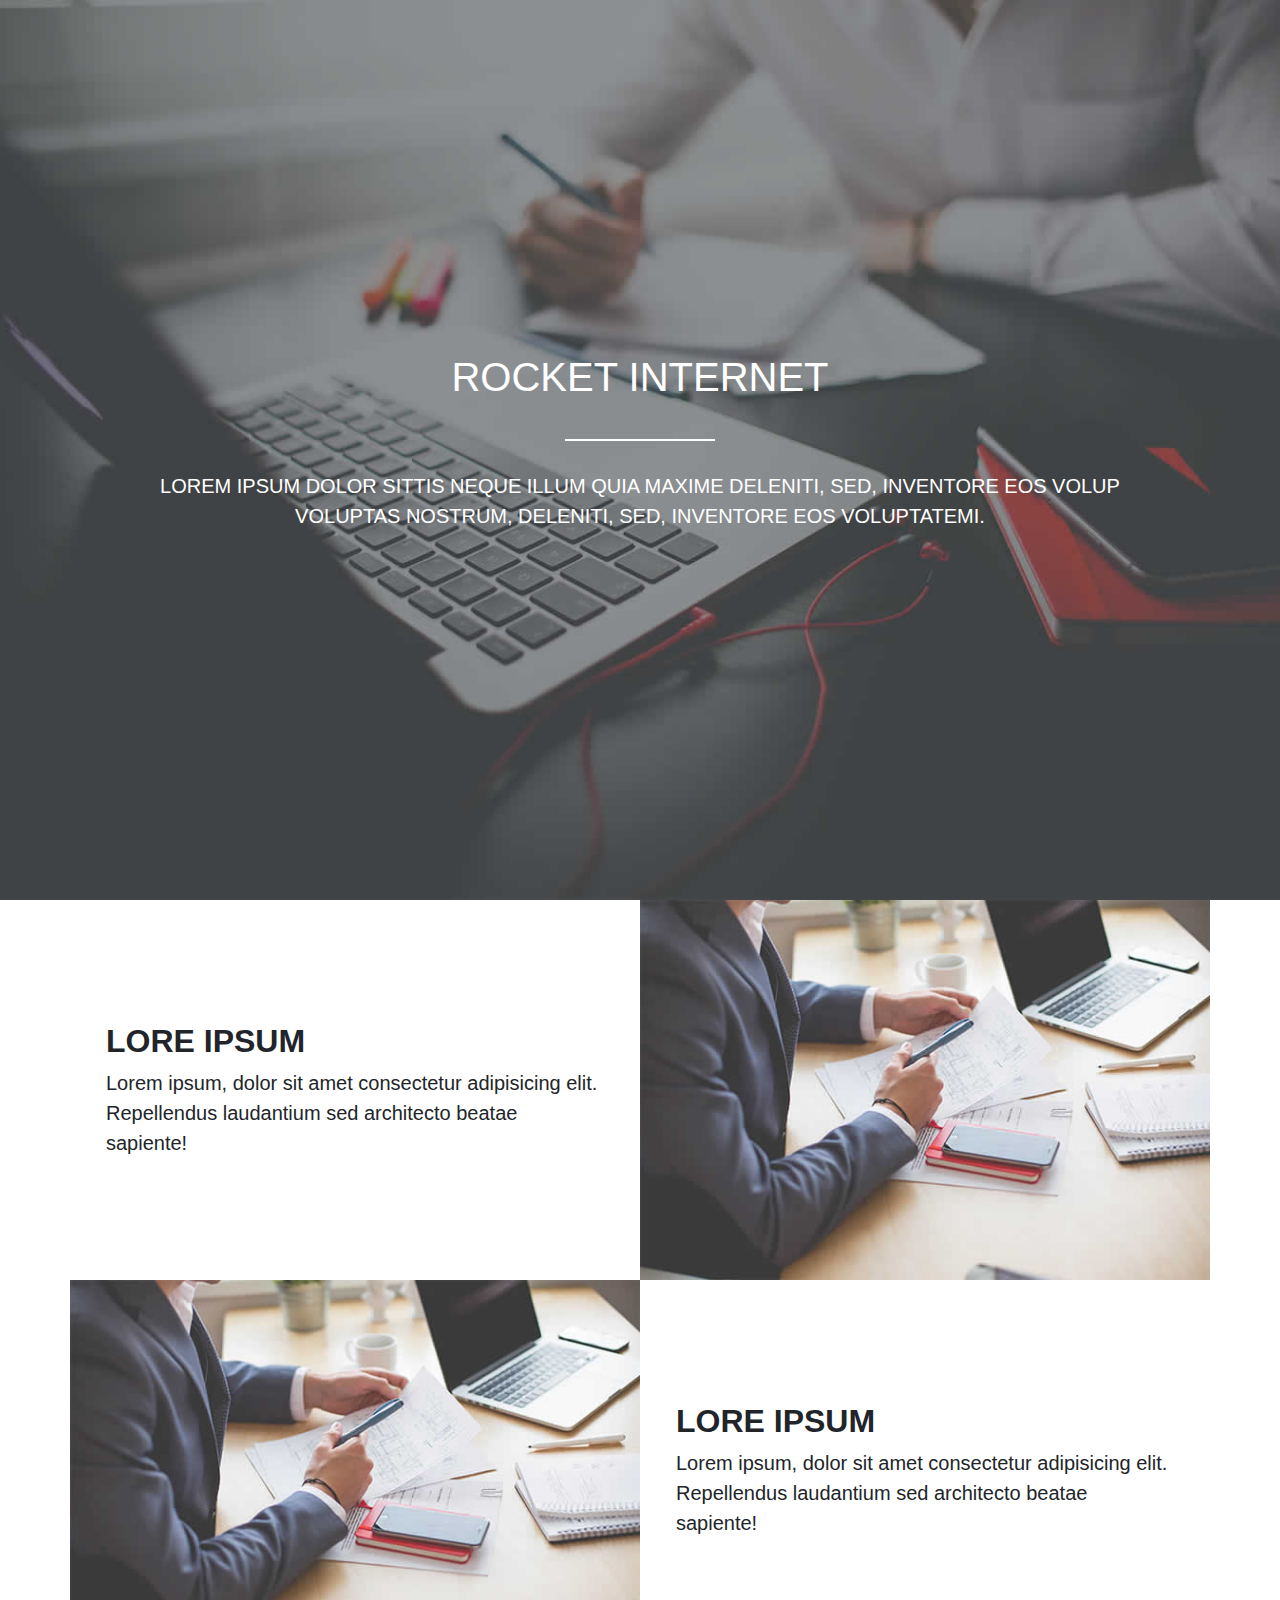
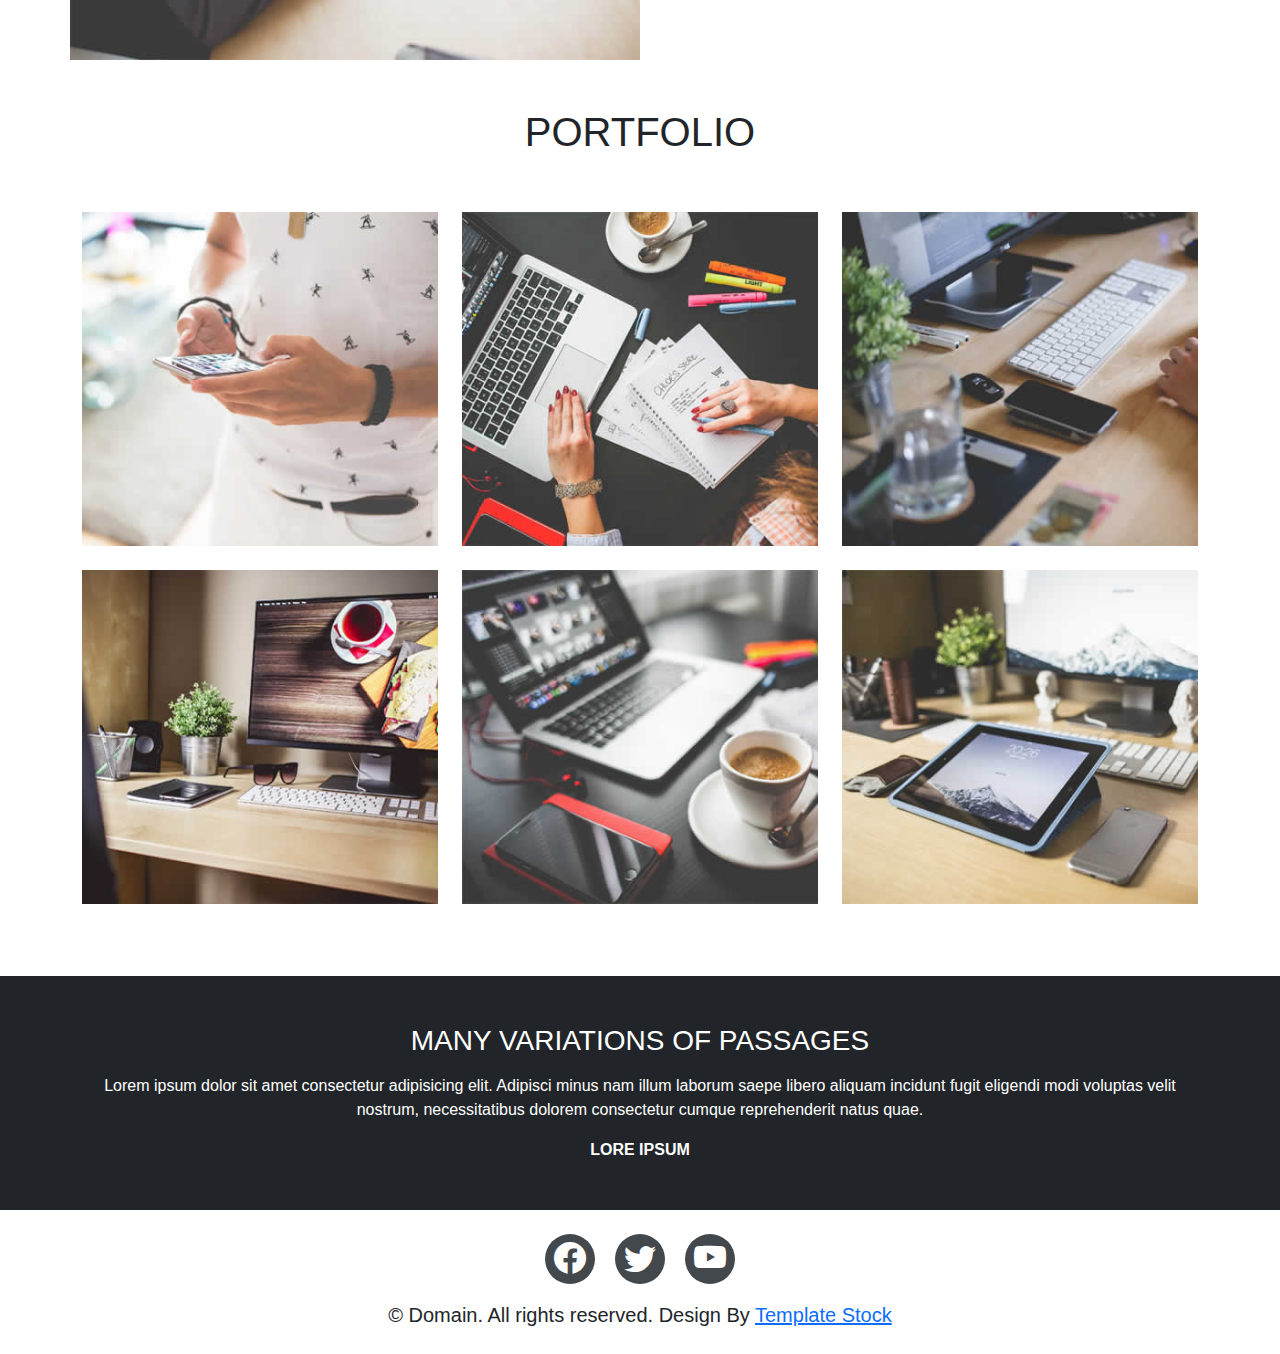
<file: index.html>
<!DOCTYPE html>
<html lang="en">

<head>
    <meta charset="UTF-8">
    <meta http-equiv="X-UA-Compatible" content="IE=edge">
    <meta name="viewport" content="width=device-width, initial-scale=1.0">
    <title>Page with bootsrap</title>
    <link rel="stylesheet" href="bootstrap/css/bootstrap.min.css">
    <link rel="stylesheet" href="assets/icons/bootstrap-icons.css">
    <link rel="stylesheet" href="lato_font.css">
    <link rel="stylesheet" href="global.css">
    <link rel="stylesheet" href="header.css">
    <link rel="stylesheet" href="feature.css">
    <link rel="stylesheet" href="footer.css">
    <link rel="stylesheet" href="https://cdnjs.cloudflare.com/ajax/libs/animate.css/4.1.1/animate.min.css">
</head>

<body>
    <header class="vh-100 d-flex flex-column justify-content-center align-items-center text-center">
        <h1 class="text-uppercase text-white animate__animated animate__swing">Rocket internet</h1>
        <div class="vertical-line"></div>
        <p class="text-uppercase text-white fs-5 animate__animated animate__backInLeft animate__delay-1s">Lorem ipsum dolor sittis neque illum quia
            maxime deleniti, sed, inventore eos volup<br>
            voluptas nostrum, deleniti, sed, inventore eos voluptatemi.</p>
    </header>
    <section class="feature">
        <div class="container">
            <div class="row">
                <div class="col-md-6 d-flex align-items-center">
                    <div class="p-4">
                        <h2 class="text-uppercase fw-bold mt-3">Lore Ipsum</h2>
                        <p class="fs-5">Lorem ipsum, dolor sit amet consectetur adipisicing elit. Repellendus laudantium
                            sed
                            architecto beatae sapiente!</p>
                    </div>
                </div>
                <div class="col-md-6 p-0">
                    <img class="w-100" src='assets/images/1.jpg' alt='picture'>
                </div>
                <div class="col-md-6 p-0 order-1 order-md-0">
                    <img class="w-100" src='assets/images/1.jpg' alt='picture'>
                </div>

                <div class="col-md-6 d-flex align-items-center">
                    <div class="p-4">
                        <h2 class="text-uppercase fw-bold mt-3">Lore Ipsum</h2>
                        <p class="fs-5">Lorem ipsum, dolor sit amet consectetur adipisicing elit. Repellendus laudantium
                            sed
                            architecto beatae sapiente!</p>
                    </div>
                </div>
            </div>
        </div>
    </section>
    <section>
        <div class="container">
            <div class="row">
                <div class="col-md-12 text-center text-uppercase fw-bold mt-5 mb-5">
                    <h1>Portfolio</h1>
                </div>
                <div class="col-md-4 mb-4"><img class="w-100" src="assets/images/p-1.jpg"></div>
                <div class="col-md-4 mb-4"><img class="w-100" src="assets/images/p-2.jpg"></div>
                <div class="col-md-4 mb-4"><img class="w-100" src="assets/images/p-3.jpg"></div>
                <div class="col-md-4 mb-4"><img class="w-100" src="assets/images/p-4.jpg"></div>
                <div class="col-md-4 mb-4"><img class="w-100" src="assets/images/p-5.jpg"></div>
                <div class="col-md-4 mb-4"><img class="w-100" src="assets/images/p-6.jpg"></div>
            </div>
        </div>
    </section>
    <section class="bg-dark text-white mt-5">
        <div class="container">
            <div class="row">
                <div class="col-md-12 text-center pt-5 pb-5">
                    <h2 class="text-uppercase fs-3 pb-2">Many variations of passages</h2>
                    <p>Lorem ipsum dolor sit amet consectetur adipisicing elit. Adipisci minus nam illum laborum saepe
                        libero aliquam incidunt fugit eligendi modi voluptas velit nostrum, necessitatibus dolorem
                        consectetur cumque reprehenderit natus quae.</p>
                    <span class="text-uppercase fw-bold">Lore Ipsum</span>
                </div>
            </div>
        </div>
    </section>
    <footer class="d-flex flex-column align-items-center justify-content-center m-4">
        <div class="mb-3">
            <a href="#" class="text-decoration-none mx-2"><span class="circle"><i class="bi bi-facebook fs-2"></i></span></a>
            <a href="#" class="text-decoration-none mx-2"><span class="circle"><i class="bi bi-twitter fs-2"></i></span></a>
            <a href="#" class="text-decoration-none mx-2"><span class="circle"><i class="bi bi-youtube fs-2"></i></span></a>

        </div>
        <span class="fs-5">
            © Domain. All rights reserved. Design By <a href="#" target="_blank">Template Stock</a>
        </span>
    </footer>
    <script src="bootstrap/js/bootstrap.bundle.min.js">
    </script>
</body>
</html>
</file>
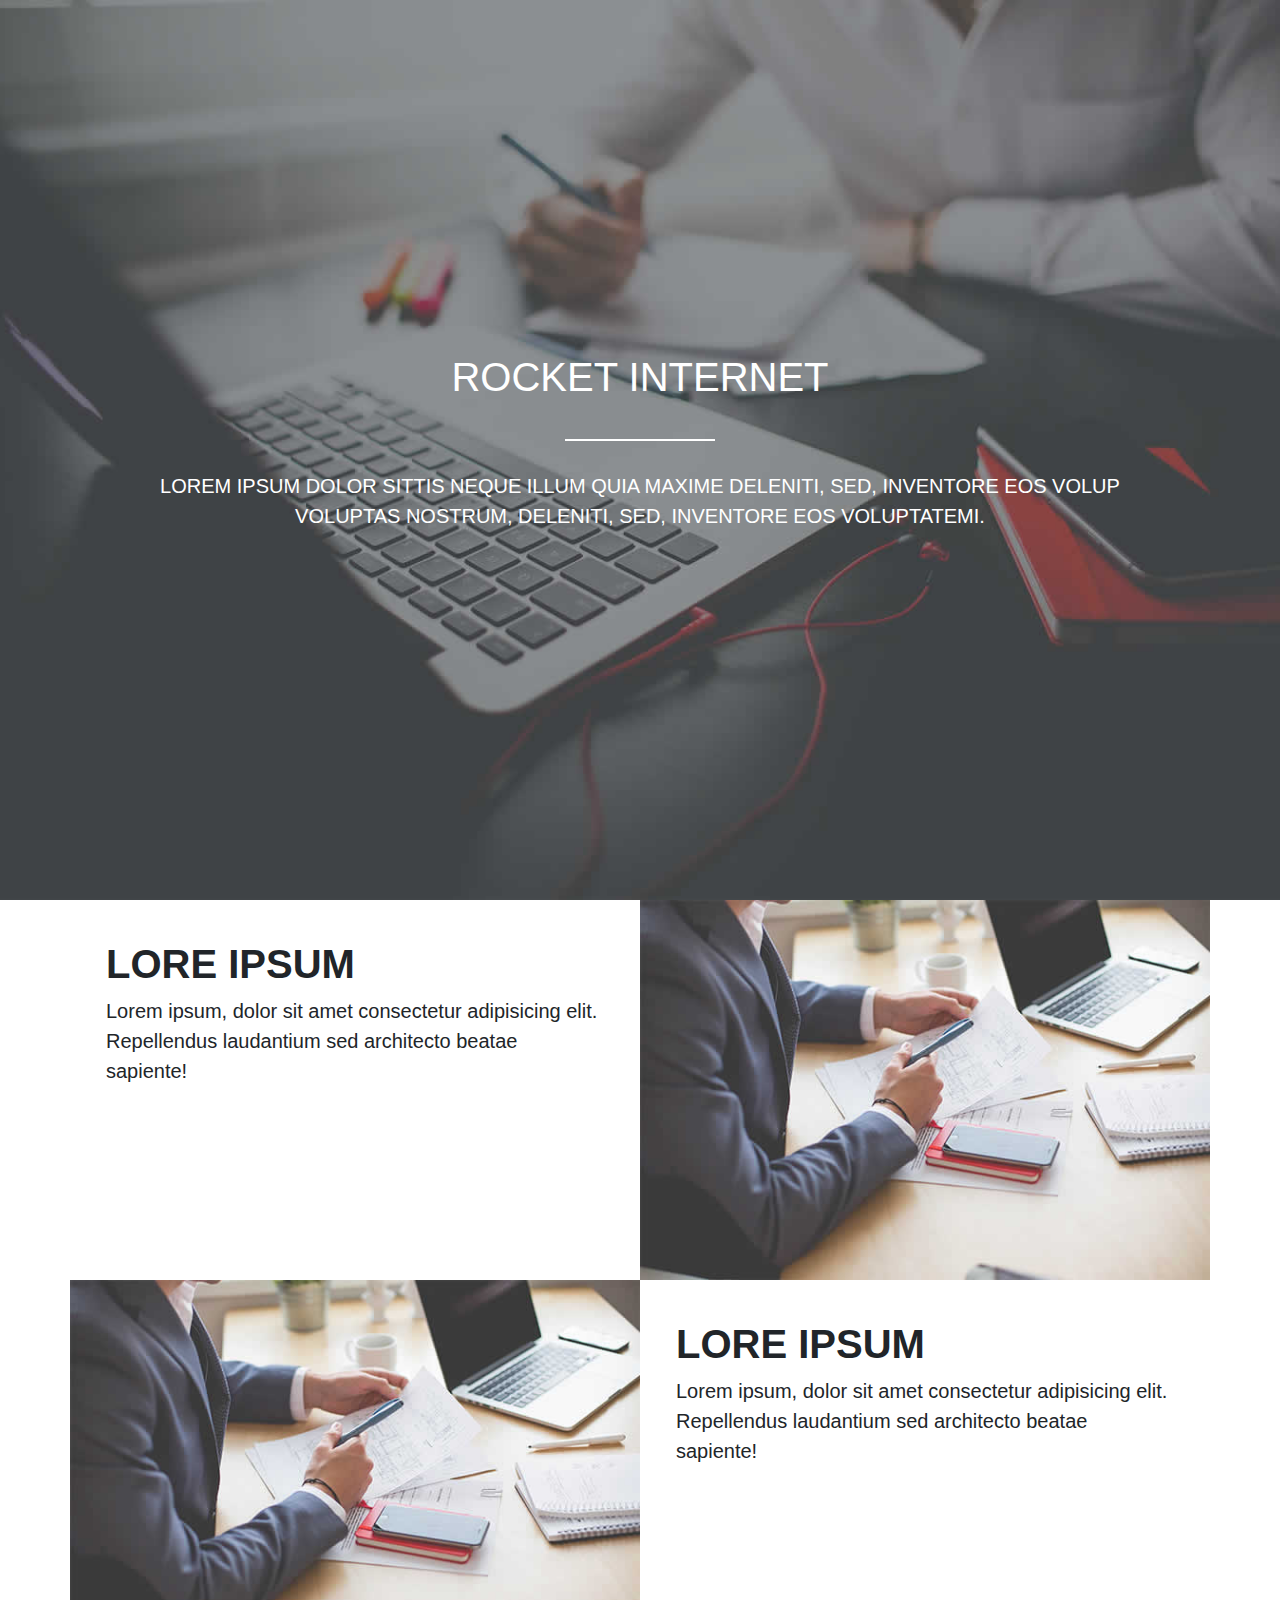
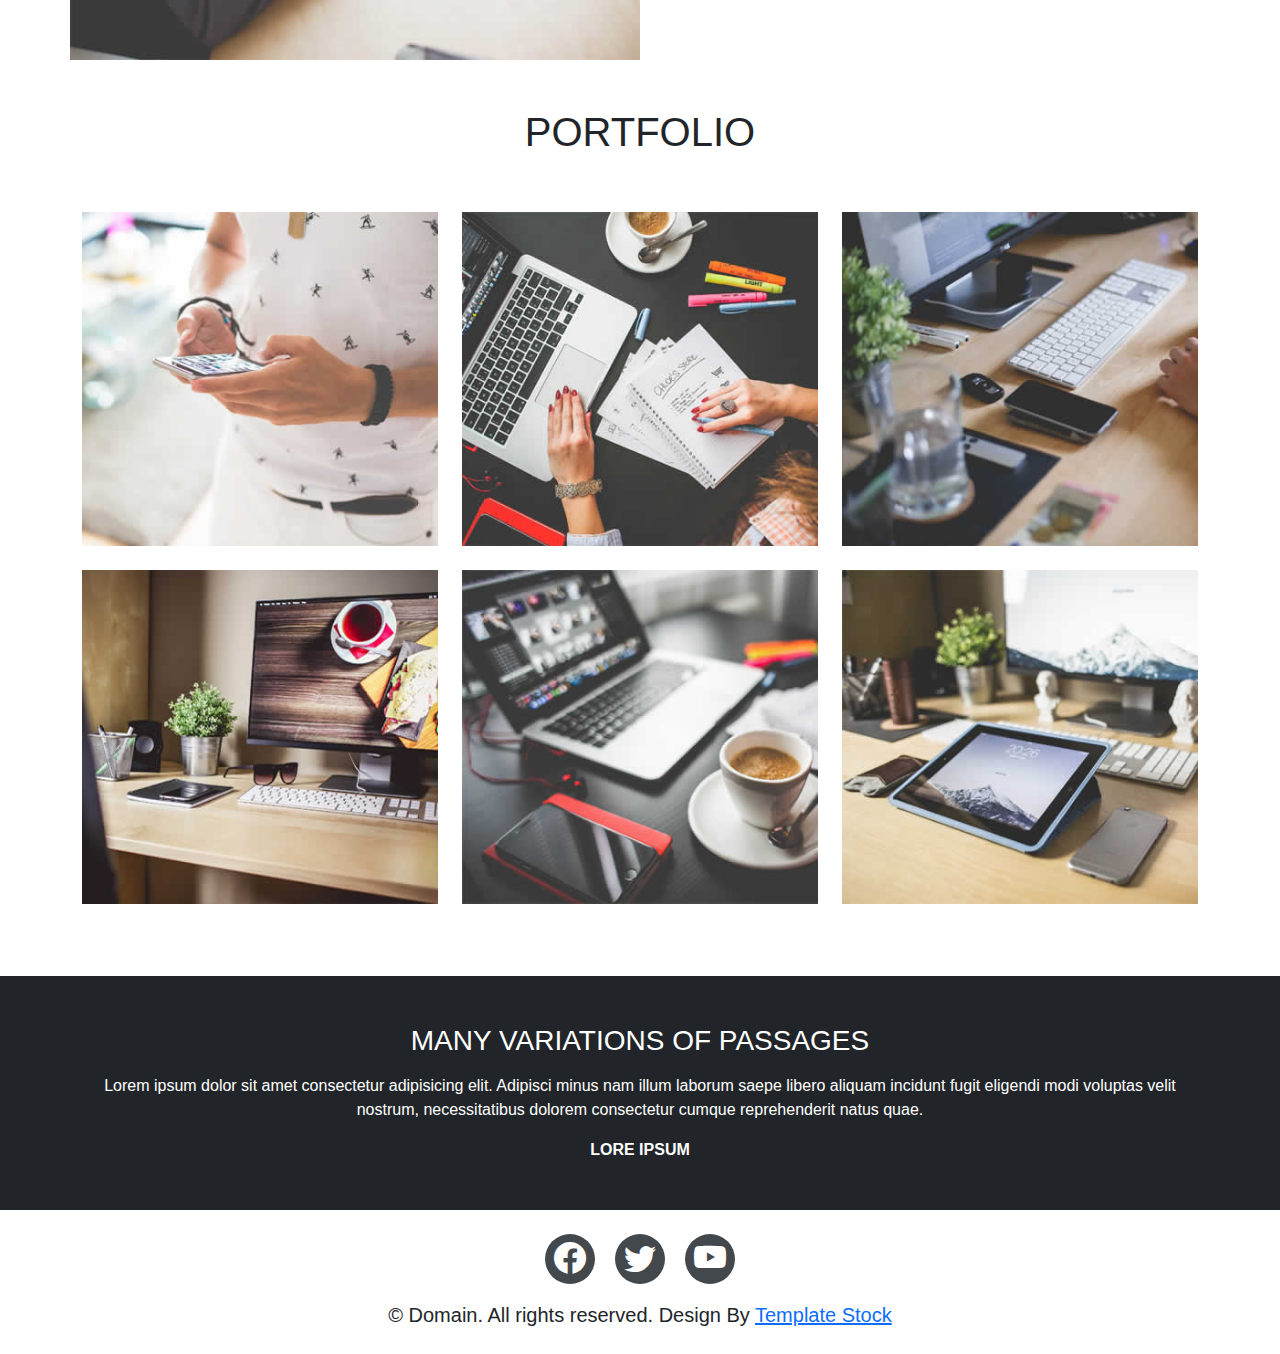
<file: page_with_bootsrap.html>
<!DOCTYPE html>
<html lang="en">

<head>
    <meta charset="UTF-8">
    <meta http-equiv="X-UA-Compatible" content="IE=edge">
    <meta name="viewport" content="width=device-width, initial-scale=1.0">
    <title>Page with bootsrap</title>
    <link rel="stylesheet" href="bootstrap/css/bootstrap.min.css">
    <link rel="stylesheet" href="assets/icons/bootstrap-icons.css">
    <link rel="stylesheet" href="lato_font.css">
    <link rel="stylesheet" href="global.css">
    <link rel="stylesheet" href="header.css">
    <link rel="stylesheet" href="feature.css">
    <link rel="stylesheet" href="footer.css">
</head>


<body>

    <header class="vh-100 d-flex flex-column justify-content-center align-items-center text-center">
        <h1 class="text-uppercase text-white">Rocket internet</h1>
        <div class="vertical-line"></div>
        <p class="text-uppercase text-white fs-5">Lorem ipsum dolor sittis neque illum quia
            maxime deleniti, sed, inventore eos volup<br>
            voluptas nostrum, deleniti, sed, inventore eos voluptatemi.</p>
    </header>
    <section class="feature">
        <div class="container">
            <div class="row">
                <div class="col-md-6">
                    <div class="p-4">
                        <h1 class="text-uppercase fw-bold mt-3">Lore Ipsum</h1>
                        <p class="fs-5">Lorem ipsum, dolor sit amet consectetur adipisicing elit. Repellendus laudantium
                            sed
                            architecto beatae sapiente!</p>
                    </div>
                </div>
                <div class="col-md-6 p-0">
                    <img class="w-100" src='assets/images/1.jpg' alt='picture'>
                </div>
                <div class="col-md-6 p-0">
                    <img class="w-100" src='assets/images/1.jpg' alt='picture'>
                </div>

                <div class="col-md-6">
                    <div class="p-4">
                        <h1 class="text-uppercase fw-bold mt-3">Lore Ipsum</h1>
                        <p class="fs-5">Lorem ipsum, dolor sit amet consectetur adipisicing elit. Repellendus laudantium
                            sed
                            architecto beatae sapiente!</p>
                    </div>
                </div>

            </div>

        </div>

    </section>

    <section>
        <div class="container">
            <div class="row">
                <div class="col-md-12 text-center text-uppercase fw-bold mt-5 mb-5">
                    <h1>Portfolio</h1>
                </div>
                <div class="col-md-4 mb-4"><img class="w-100" src="assets/images/p-1.jpg"></div>
                <div class="col-md-4 mb-4"><img class="w-100" src="assets/images/p-2.jpg"></div>
                <div class="col-md-4 mb-4"><img class="w-100" src="assets/images/p-3.jpg"></div>
                <div class="col-md-4 mb-4"><img class="w-100" src="assets/images/p-4.jpg"></div>
                <div class="col-md-4 mb-4"><img class="w-100" src="assets/images/p-5.jpg"></div>
                <div class="col-md-4 mb-4"><img class="w-100" src="assets/images/p-6.jpg"></div>
            </div>
        </div>
    </section>

    <section class="bg-dark text-white mt-5">
        <div class="container">
            <div class="row">
                <div class="col-md-12 text-center pt-5 pb-5">
                    <h1 class="text-uppercase fs-3 pb-2">Many variations of passages</h1>
                    <p>Lorem ipsum dolor sit amet consectetur adipisicing elit. Adipisci minus nam illum laborum saepe
                        libero aliquam incidunt fugit eligendi modi voluptas velit nostrum, necessitatibus dolorem
                        consectetur cumque reprehenderit natus quae.</p>
                    <span class="text-uppercase fw-bold">Lore Ipsum</span>
                </div>
            </div>
        </div>
    </section>
    <footer class="d-flex flex-column align-items-center justify-content-center m-4">
        <div class="mb-3">
            <a href="#" class="text-decoration-none mx-2"><span class="circle"><i class="bi bi-facebook fs-2"></i></span></a>
            <a href="#" class="text-decoration-none mx-2"><span class="circle"><i class="bi bi-twitter fs-2"></i></span></a>
            <a href="#" class="text-decoration-none mx-2"><span class="circle"><i class="bi bi-youtube fs-2"></i></span></a>

        </div>
        <span class="fs-5">
            © Domain. All rights reserved. Design By <a href="#" target="_blank">Template Stock</a>
        </span>
    </footer>

    <script src="bootstrap/js/bootstrap.bundle.min.js">
    </script>
</body>

</html>
</file>
<file: lato_font.css>
/* latin-ext */

@font-face {
    font-family: 'Lato';
    font-style: italic;
    font-weight: 100;
    font-display: swap;
    src: url('assets/fonts/Lato/Lato-ThinItalic.ttf') format('ttf');
    unicode-range: U+0100-024F, U+0259, U+1E00-1EFF, U+2020, U+20A0-20AB, U+20AD-20CF, U+2113, U+2C60-2C7F, U+A720-A7FF;
}

/* latin */

@font-face {
    font-family: 'Lato';
    font-style: italic;
    font-weight: 100;
    font-display: swap;
    src: url('assets/fonts/Lato/Lato-ThinItalic.ttf') format('ttf');
    unicode-range: U+0000-00FF, U+0131, U+0152-0153, U+02BB-02BC, U+02C6, U+02DA, U+02DC, U+2000-206F, U+2074, U+20AC, U+2122, U+2191, U+2193, U+2212, U+2215, U+FEFF, U+FFFD;
}

/* latin-ext */

@font-face {
    font-family: 'Lato';
    font-style: italic;
    font-weight: 300;
    font-display: swap;
    src: url('assets/fonts/Lato/Lato-LightItalic.ttf') format('ttf');
    unicode-range: U+0100-024F, U+0259, U+1E00-1EFF, U+2020, U+20A0-20AB, U+20AD-20CF, U+2113, U+2C60-2C7F, U+A720-A7FF;
}

/* latin */

@font-face {
    font-family: 'Lato';
    font-style: italic;
    font-weight: 300;
    font-display: swap;
    src: url('assets/fonts/Lato/Lato-LightItalic.ttf') format('ttf');
    unicode-range: U+0000-00FF, U+0131, U+0152-0153, U+02BB-02BC, U+02C6, U+02DA, U+02DC, U+2000-206F, U+2074, U+20AC, U+2122, U+2191, U+2193, U+2212, U+2215, U+FEFF, U+FFFD;
}

/* latin-ext */

@font-face {
    font-family: 'Lato';
    font-style: italic;
    font-weight: 400;
    font-display: swap;
    src: url('assets/fonts/Lato/Lato-Italic.ttf') format('ttf');
    unicode-range: U+0100-024F, U+0259, U+1E00-1EFF, U+2020, U+20A0-20AB, U+20AD-20CF, U+2113, U+2C60-2C7F, U+A720-A7FF;
}

/* latin */

@font-face {
    font-family: 'Lato';
    font-style: italic;
    font-weight: 400;
    font-display: swap;
    src: url('assets/fonts/Lato/Lato-Italic.ttf') format('ttf');
    unicode-range: U+0000-00FF, U+0131, U+0152-0153, U+02BB-02BC, U+02C6, U+02DA, U+02DC, U+2000-206F, U+2074, U+20AC, U+2122, U+2191, U+2193, U+2212, U+2215, U+FEFF, U+FFFD;
}

/* latin-ext */

@font-face {
    font-family: 'Lato';
    font-style: italic;
    font-weight: 700;
    font-display: swap;
    src: url('assets/fonts/Lato/Lato-BoldItalic.ttf') format('ttf');
    unicode-range: U+0100-024F, U+0259, U+1E00-1EFF, U+2020, U+20A0-20AB, U+20AD-20CF, U+2113, U+2C60-2C7F, U+A720-A7FF;
}

/* latin */

@font-face {
    font-family: 'Lato';
    font-style: italic;
    font-weight: 700;
    font-display: swap;
    src: url('assets/fonts/Lato/Lato-BoldItalic.ttf') format('ttf');
    unicode-range: U+0000-00FF, U+0131, U+0152-0153, U+02BB-02BC, U+02C6, U+02DA, U+02DC, U+2000-206F, U+2074, U+20AC, U+2122, U+2191, U+2193, U+2212, U+2215, U+FEFF, U+FFFD;
}

/* latin-ext */

@font-face {
    font-family: 'Lato';
    font-style: italic;
    font-weight: 900;
    font-display: swap;
    src: url('assets/fonts/Lato/Lato-BlackItalic.ttf') format('ttf');
    unicode-range: U+0100-024F, U+0259, U+1E00-1EFF, U+2020, U+20A0-20AB, U+20AD-20CF, U+2113, U+2C60-2C7F, U+A720-A7FF;
}

/* latin */

@font-face {
    font-family: 'Lato';
    font-style: italic;
    font-weight: 900;
    font-display: swap;
    src: url('assets/fonts/Lato/Lato-BlackItalic.ttf') format('ttf');
    unicode-range: U+0000-00FF, U+0131, U+0152-0153, U+02BB-02BC, U+02C6, U+02DA, U+02DC, U+2000-206F, U+2074, U+20AC, U+2122, U+2191, U+2193, U+2212, U+2215, U+FEFF, U+FFFD;
}

/* latin-ext */

@font-face {
    font-family: 'Lato';
    font-style: normal;
    font-weight: 100;
    font-display: swap;
    src: url('assets/fonts/Lato/Lato-Thin.ttf') format('ttf');
    unicode-range: U+0100-024F, U+0259, U+1E00-1EFF, U+2020, U+20A0-20AB, U+20AD-20CF, U+2113, U+2C60-2C7F, U+A720-A7FF;
}

/* latin */

@font-face {
    font-family: 'Lato';
    font-style: normal;
    font-weight: 100;
    font-display: swap;
    src: url('assets/fonts/Lato/Lato-Thin.ttf') format('ttf');
    unicode-range: U+0000-00FF, U+0131, U+0152-0153, U+02BB-02BC, U+02C6, U+02DA, U+02DC, U+2000-206F, U+2074, U+20AC, U+2122, U+2191, U+2193, U+2212, U+2215, U+FEFF, U+FFFD;
}

/* latin-ext */

@font-face {
    font-family: 'Lato';
    font-style: normal;
    font-weight: 300;
    font-display: swap;
    src: url('assets/fonts/Lato/Lato-Light.ttf') format('ttf');
    unicode-range: U+0100-024F, U+0259, U+1E00-1EFF, U+2020, U+20A0-20AB, U+20AD-20CF, U+2113, U+2C60-2C7F, U+A720-A7FF;
}

/* latin */

@font-face {
    font-family: 'Lato';
    font-style: normal;
    font-weight: 300;
    font-display: swap;
    src: url('assets/fonts/Lato/Lato-Light.ttf') format('ttf');
    unicode-range: U+0000-00FF, U+0131, U+0152-0153, U+02BB-02BC, U+02C6, U+02DA, U+02DC, U+2000-206F, U+2074, U+20AC, U+2122, U+2191, U+2193, U+2212, U+2215, U+FEFF, U+FFFD;
}

/* latin-ext */

@font-face {
    font-family: 'Lato';
    font-style: normal;
    font-weight: 400;
    font-display: swap;
    src: url('assets/fonts/Lato/Lato-Regular.ttf') format('ttf');
    unicode-range: U+0100-024F, U+0259, U+1E00-1EFF, U+2020, U+20A0-20AB, U+20AD-20CF, U+2113, U+2C60-2C7F, U+A720-A7FF;
}

/* latin */

@font-face {
    font-family: 'Lato';
    font-style: normal;
    font-weight: 400;
    font-display: swap;
    src: url(https://fonts.gstatic.com/s/lato/v17/S6uyw4BMUTPHjx4wXg.ttf) format('ttf');
    unicode-range: U+0000-00FF, U+0131, U+0152-0153, U+02BB-02BC, U+02C6, U+02DA, U+02DC, U+2000-206F, U+2074, U+20AC, U+2122, U+2191, U+2193, U+2212, U+2215, U+FEFF, U+FFFD;
}

/* latin-ext */

@font-face {
    font-family: 'Lato';
    font-style: normal;
    font-weight: 700;
    font-display: swap;
    src: url('assets/fonts/Lato/Lato-Bold.ttf') format('ttf');
    unicode-range: U+0100-024F, U+0259, U+1E00-1EFF, U+2020, U+20A0-20AB, U+20AD-20CF, U+2113, U+2C60-2C7F, U+A720-A7FF;
}

/* latin */

@font-face {
    font-family: 'Lato';
    font-style: normal;
    font-weight: 700;
    font-display: swap;
    src: url('assets/fonts/Lato/Lato-Bold.ttf') format('ttf');
    unicode-range: U+0000-00FF, U+0131, U+0152-0153, U+02BB-02BC, U+02C6, U+02DA, U+02DC, U+2000-206F, U+2074, U+20AC, U+2122, U+2191, U+2193, U+2212, U+2215, U+FEFF, U+FFFD;
}

/* latin-ext */

@font-face {
    font-family: 'Lato';
    font-style: normal;
    font-weight: 900;
    font-display: swap;
    src: url('assets/fonts/Lato/Lato-Black.ttf') format('ttf');
    unicode-range: U+0100-024F, U+0259, U+1E00-1EFF, U+2020, U+20A0-20AB, U+20AD-20CF, U+2113, U+2C60-2C7F, U+A720-A7FF;
}

/* latin */

@font-face {
    font-family: 'Lato';
    font-style: normal;
    font-weight: 900;
    font-display: swap;
    src: url('assets/fonts/Lato/Lato-Black.ttf') format('ttf');
    unicode-range: U+0000-00FF, U+0131, U+0152-0153, U+02BB-02BC, U+02C6, U+02DA, U+02DC, U+2000-206F, U+2074, U+20AC, U+2122, U+2191, U+2193, U+2212, U+2215, U+FEFF, U+FFFD;
}
</file>
<file: global.css>
*{
    margin:0;
    padding: 0;
}


body{
    font-family: 'Lato', sans-serif;
}
</file>
<file: header.css>
header{
    background-image: url('assets/images/header.jpg');
    background-repeat: no-repeat;
    overflow: hidden;
    background-attachment: scroll;
    background-size: cover;
    background-position: TOP center;
    /* color: white;
    text-transform: uppercase; */
}

header .vertical-line{
height: 2px;
background-color: #fff;
width: 150px;
margin: 0 auto;
margin-top:30px;
margin-bottom: 30px;
}
</file>
<file: feature.css>
@media screen and (max-width: 768px) {
    .feature img:first-child {
        margin-bottom: 10px;
    }
}
</file>
<file: footer.css>
.circle {
    background-color: #42484c;
    display: inline-block;
    border-radius: 50%;
    line-height: 50px;
    height: 50px;
    width: 50px;
    text-align: center;
    color: white;
}
</file>
